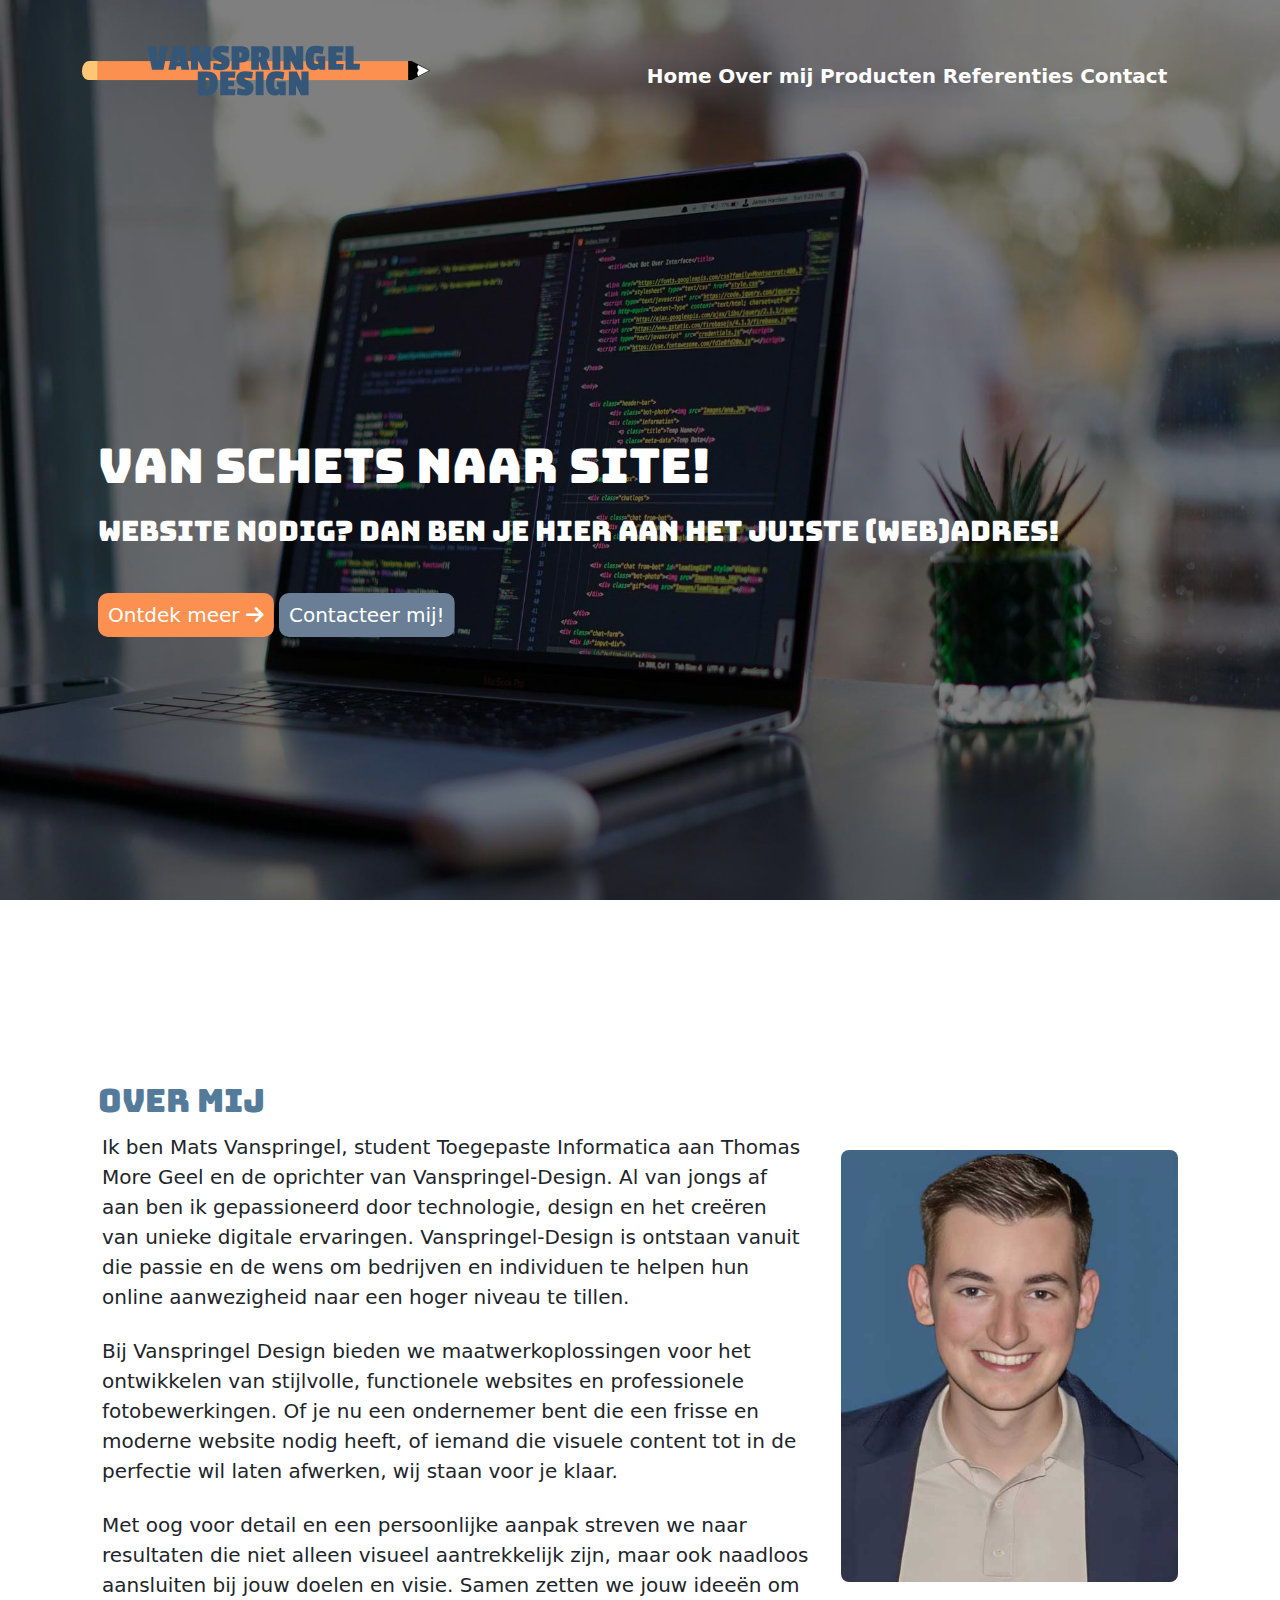
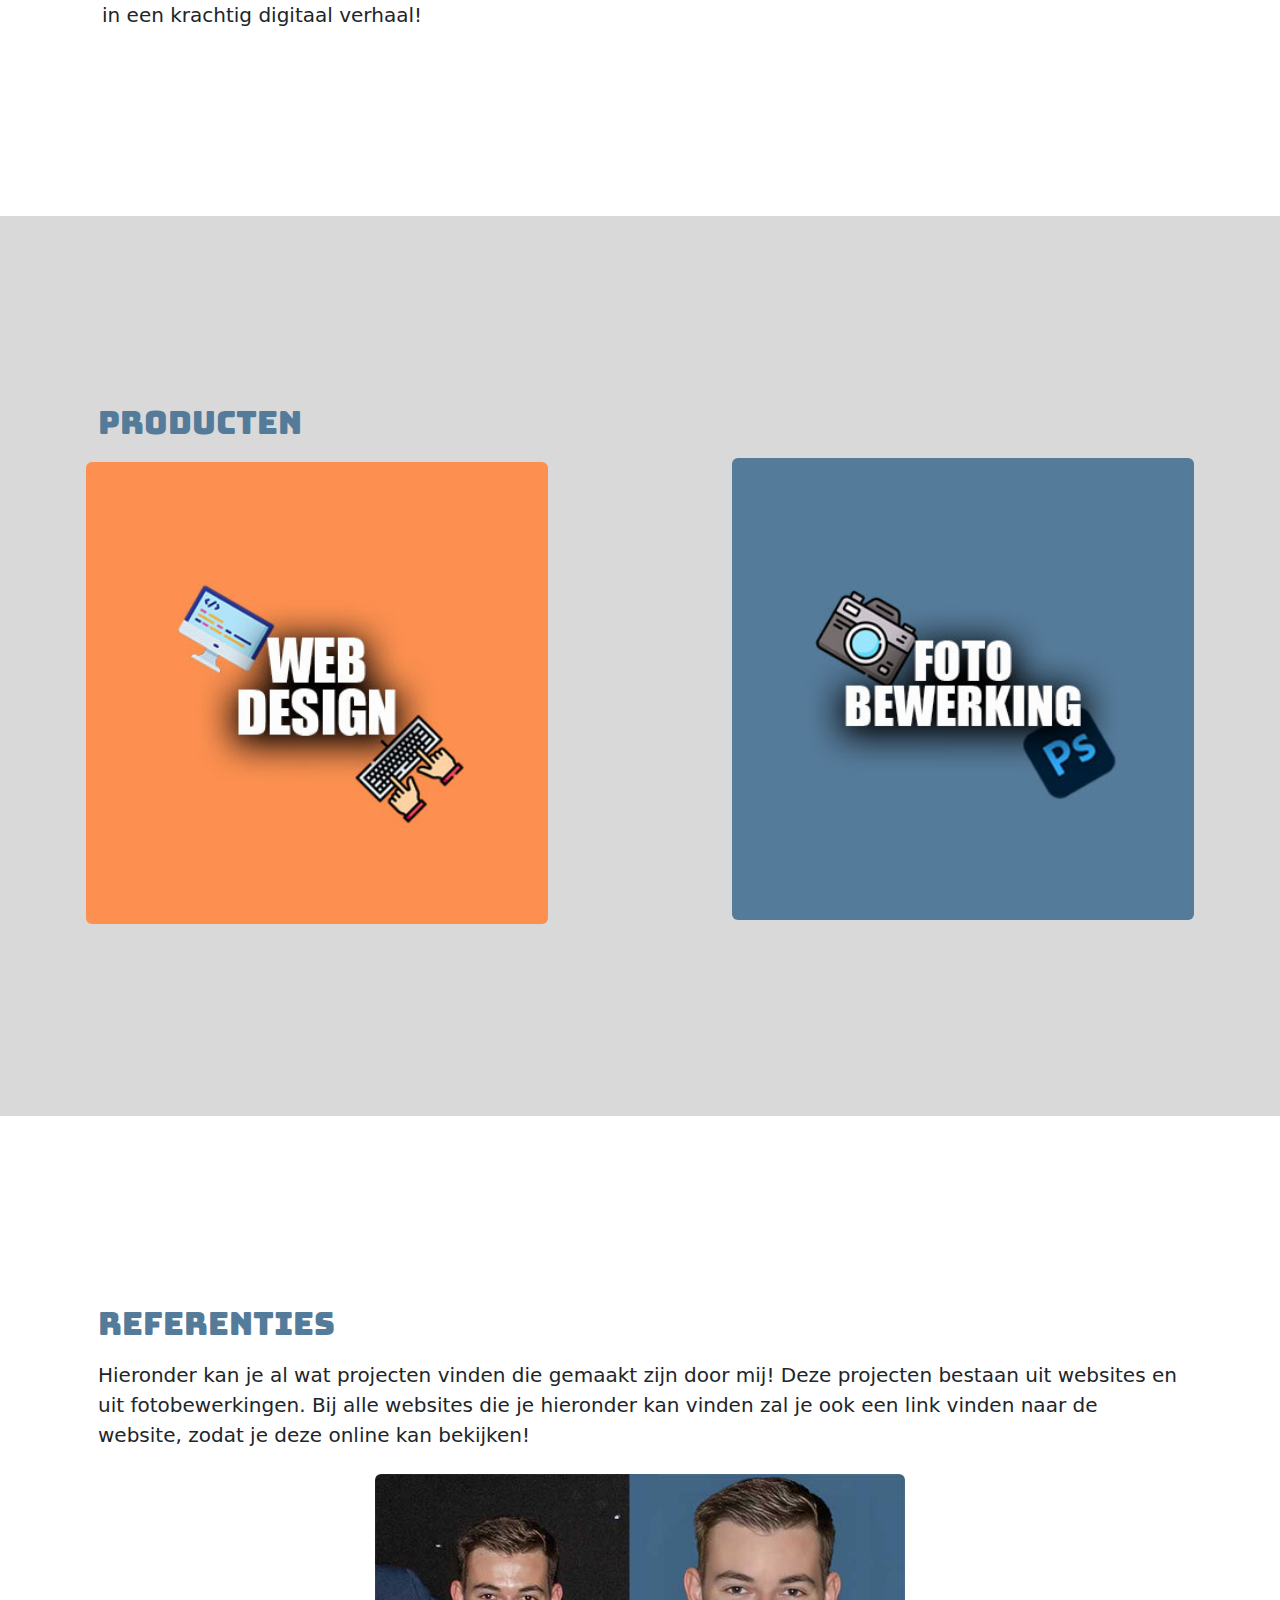
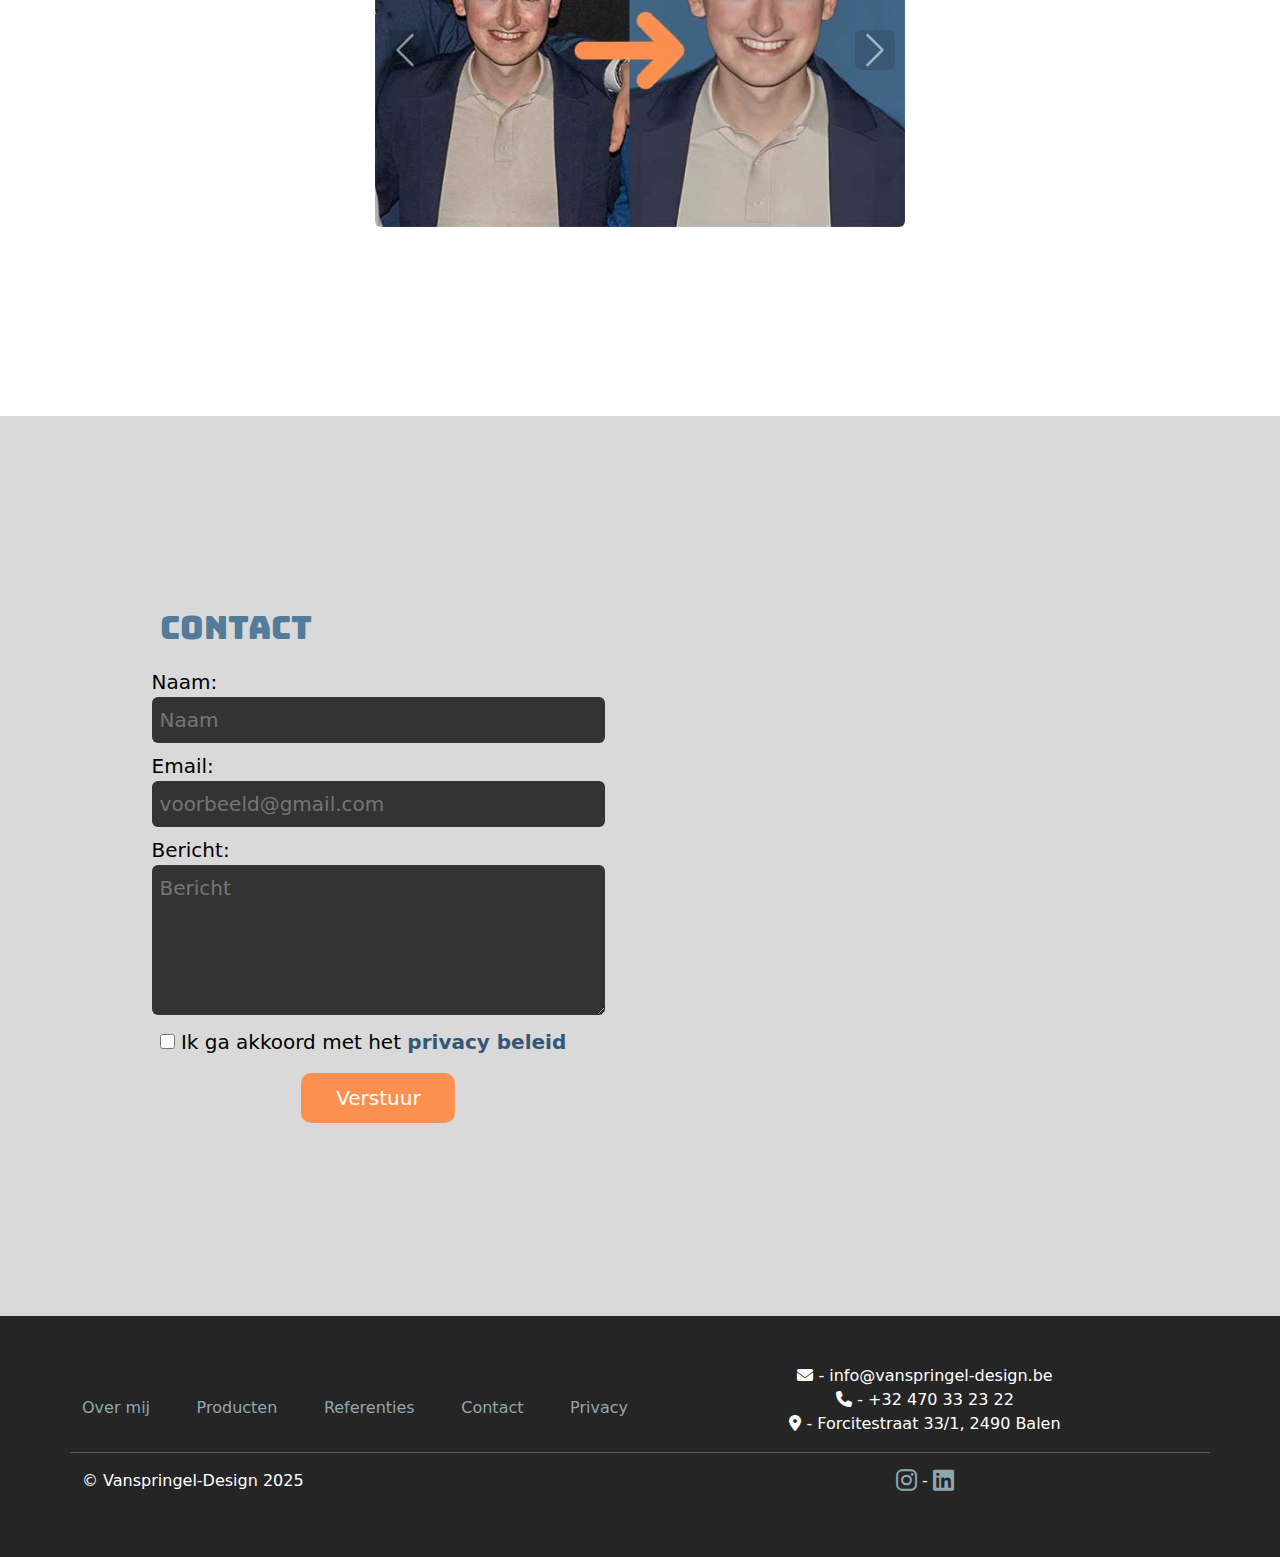
<file: index.html>
<!DOCTYPE html>
<html lang="nl">
<head>
  <meta charset="UTF-8">
  <meta name="robots" content="index, follow">

  <meta name="author" content="Vanspringel-Design">
  <meta name="description" content="Opzoek naar een website om je onderneming te laten groeien? Dan ben je hier aan het juiste (web)adres!">
  <meta name="keywords" content="Vanspringel-Design, webdesign, fotobewerking">
  <meta property="og:title" content="Vanspringel-Design">
  <meta property="og:description" content="Opzoek naar een website om je onderneming te laten groeien? Dan ben je hier aan het juiste (web)adres!">

  <meta name="viewport" content="width=device-width, initial-scale=1.0">
  <link href="https://fonts.googleapis.com/css2?family=Bungee&display=swap" rel="stylesheet">
  <link rel="stylesheet" href="https://cdnjs.cloudflare.com/ajax/libs/font-awesome/6.7.2/css/all.min.css">
  <link href="https://cdn.jsdelivr.net/npm/bootstrap@5.3.3/dist/css/bootstrap.min.css" rel="stylesheet">
  <link rel="stylesheet" href="https://cdnjs.cloudflare.com/ajax/libs/animate.css/4.1.1/animate.min.css" />
  <link rel="stylesheet" href="style/main.css">
  <link rel="shortcut icon" href="favicon.svg" type="image/x-icon">

  <title>Vanspringel-Design | Van schets naar site!</title>
</head>
<body>

<div id="homeWrap">
  <div>
    <div class="container py-2">
      <nav class="navbar navbar-expand-md">
        <div class="row justify-content-evenly w-100">
          <img class="col-8 col-md-6 col-xl-4 mb-3 animate__animated animate__fadeIn" src="assets/logo.svg" alt="Vanspringel-Design logo">

          <button class="col-2 mb-3 navbar-toggler bg-light-blue" type="button" data-bs-toggle="collapse" data-bs-target="#navbarNav"
                  aria-controls="navbarNav" aria-expanded="false" aria-label="Toggle navigation">
            <span class="navbar-toggler-icon"></span>
          </button>

          <div class="col-12 col-md-12 col-xl-6 offset-xl-2 collapse navbar-collapse" id="navbarNav">
            <ul class="d-flex justify-content-evenly navbar-nav w-100 text-center rounded-2 animate__animated animate__fadeIn">
              <li class="nav-item my-1">
                <a class="fs-5 fw-bold t-short text-decoration-none" href="#">Home</a>
              </li>
              <li class="nav-item my-1">
                <a class="fs-5 fw-bold t-short text-decoration-none" href="#overMij">Over mij</a>
              </li>
              <li class="nav-item my-1">
                <a class="fs-5 fw-bold t-short text-decoration-none" href="#producten">Producten</a>
              </li>
              <li class="nav-item my-1">
                <a class="fs-5 fw-bold t-short text-decoration-none" href="#referenties">Referenties</a>
              </li>
              <li class="nav-item my-1">
                <a class="fs-5 fw-bold t-short text-decoration-none" href="#contact">Contact</a>
              </li>
            </ul>
          </div>
        </div>
      </nav>
    </div>
  </div>

  <div class="container">
    <div class="row align-items-center mx-1 animate__animated animate__fadeIn" id="home">
      <div class="col-12">
        <h1 class="font text-white mb-3">Van schets naar site!</h1>
        <p class="font fs-3 text-white mb-5">Website nodig? Dan ben je hier aan het juiste (web)adres!</p>

        <a href="#overMij" class="button primary-button t-short fs-5 m-0">Ontdek meer <i class="fa-solid fa-arrow-right"></i></a>
        <a href="#contact" class="button secondary-button t-short fs-5 m-0">Contacteer mij!</a>
      </div>
    </div>
  </div>
</div>

  <div class="bg-white py-5 py-md-0">
    <div class="container">
      <div class="row align-items-center h-full" id="overMij">
        <div class="col-12">
          <div class="row align-items-center mx-1">
            <div class="col-md-6 col-xl-8">
              <h2 class="col-12 font">Over mij</h2>

              <p class="p-1 fs-5">
                Ik ben <span class="accent">Mats Vanspringel</span>, student Toegepaste Informatica aan Thomas More Geel en de oprichter van Vanspringel-Design. Al van jongs af aan ben ik gepassioneerd door technologie, design en het creëren van
                unieke digitale ervaringen. Vanspringel-Design is ontstaan vanuit die passie en de wens om bedrijven en individuen te helpen hun online aanwezigheid naar een hoger niveau te tillen.
              </p>
              <p class="p-1 fs-5 d-none d-lg-block">
                Bij Vanspringel Design bieden we maatwerkoplossingen voor het ontwikkelen van stijlvolle, functionele websites en professionele fotobewerkingen. Of je nu een ondernemer bent die een frisse en
                moderne website nodig heeft, of iemand die visuele content tot in de perfectie wil laten afwerken, wij staan voor je klaar.
              </p>
              <p class="p-1 fs-5">
                Met oog voor detail en een persoonlijke aanpak streven we naar resultaten die niet alleen visueel aantrekkelijk zijn, maar ook naadloos aansluiten bij jouw doelen en visie.
                Samen zetten we jouw ideeën om in een krachtig digitaal verhaal!
              </p>
            </div>

            <div class="col-md-6 col-xl-4 p-0 p-3">
              <img class="rounded-3" src="assets/overMij.jpg" alt="Mats Vanspringel Foto">
            </div>
          </div>
        </div>
      </div>
    </div>
  </div>

  <div class="bg-grey py-5 py-md-0">
    <div class="container">
      <div class="row align-items-center h-full mx-1" id="producten">
        <div class="col-12">
          <h2 class="font mb-3">Producten</h2>

          <div class="row align-items-start align-items-lg-stretch">
            <div class="product col-12 col-md-5 d-flex flex-column my-1 p-0">
              <img class="col-12 d-none d-xl-block rounded-2" src="assets/Webdesign.jpg" alt="Webdesign">

              <div class="col-12 d-flex flex-column justify-content-center transition text-white h-100 w-100 p-3 t-short rounded-2">
                <h3 class="col-12 font">Webdesign</h3>
                <p class="col-12 fs-5">
                  Bij Vanspringel Design leveren we op maat gemaakte websites die perfect aansluiten bij jouw wensen en de identiteit van jouw bedrijf. Onze designs draaien om gebruiksvriendelijkheid,
                  creativiteit en functionaliteit.
                </p>
                <p class="col-12 fs-5 d-none d-lg-block">
                  Of je nu een zakelijke of informatieve website nodig hebt, wij vertalen jouw ideeën naar een modern en professioneel
                  online platform. We zorgen ervoor dat jouw website niet alleen goed werkt op alle apparaten, maar ook indruk maakt met een uniek ontwerp.
                </p>

                <a href="#contact" class="col-lg-6 offset-lg-3 button primary-button t-short fs-5">Contacteer mij!</a>
              </div>
            </div>

            <div class="product col-12 col-md-5 offset-md-2 d-flex flex-column my-1 mt-5 mt-md-0 p-0">
              <img class="col-12 d-none d-xl-block rounded-2" src="assets/Fotobewerking.jpg" alt="Fotobewerking">

              <div class="col-12 d-flex flex-column justify-content-center transition text-white h-100 w-100 p-3 t-short rounded-2">
                <h3 class="col-12 font">Fotobewerking</h3>
                <p class="col-12 fs-5">
                  Vanspringel Design biedt hoogwaardige fotobewerkingsdiensten om jouw beelden tot leven te brengen. Met behulp van Adobe Photoshop passen we verschillende technieken toe, zoals het verbeteren van kleuren, het verwijderen van oneffenheden, het inkleuren van zwart-witfoto’s en het aanpassen van belichting.
                </p>
                <p class="col-12 fs-5 d-none d-lg-block">
                  Of je nu professionele foto’s nodig hebt voor een project, of persoonlijke herinneringen wilt laten stralen, wij zorgen voor een perfect resultaat dat jouw verwachtingen overtreft.
                </p>

                <a href="#contact" class="col-lg-6 offset-lg-3 button primary-button t-short fs-5">Contacteer mij!</a>
              </div>
            </div>
          </div>
        </div>
      </div>
    </div>
  </div>

  <div class="bg-white">
    <div class="container">
      <div class="row align-items-center h-full mx-1" id="referenties">
        <div class="col-12">
          <h2 class="font mb-3">Referenties</h2>
          <p class="fs-5">Hieronder kan je al wat projecten vinden die gemaakt zijn door mij! Deze projecten bestaan uit websites en uit fotobewerkingen. Bij alle websites die je hieronder kan vinden zal je ook een link vinden naar de website, zodat je deze online kan bekijken!</p>

          <div class="row mt-4">
            <div id="carouselExampleInterval" class="carousel slide col-md-8 col-lg-6 offset-md-2 offset-lg-3" data-bs-ride="carousel">
              <div class="carousel-inner">
                <div class="carousel-item active" data-bs-interval="10000">
                  <img src="assets/projecten/fotobewerking_001.jpg" class="d-block w-100 rounded-2" alt="Fotobewerking voorbeeld">
                </div>
                <div class="carousel-item" data-bs-interval="10000">
                  <img src="assets/projecten/wnkl_mockup.jpg" class="d-block w-100 rounded-2" alt="Project WNKL">

                  <div class="carousel-caption d-none d-md-block bg-fade-black rounded-2">
                    <h5 class="font text-white">W_NK_L</h5>
                    <p class="fs-5">Bekijk de site <a class="t-short" href="https://www.wnkl.be" target="_blank">hier</a></p>
                  </div>
                </div>
              </div>
              <button class="carousel-control-prev" type="button" data-bs-target="#carouselExampleInterval" data-bs-slide="prev">
                <span class="carousel-control-prev-icon rounded-2" aria-hidden="true"></span>
                <span class="visually-hidden">Previous</span>
              </button>
              <button class="carousel-control-next" type="button" data-bs-target="#carouselExampleInterval" data-bs-slide="next">
                <span class="carousel-control-next-icon rounded-2" aria-hidden="true"></span>
                <span class="visually-hidden">Next</span>
              </button>
            </div>
          </div>
        </div>
      </div>
    </div>
  </div>

  <div class="bg-grey">
    <div class="container">
      <div class="row align-items-center justify-content-xl-evenly h-full mx-1" id="contact">
        <div class="col-xl-5">
          <h2 class="font mb-3">Contact</h2>

          <form id="contactForm" class="row align-items-center" action="https://formspree.io/f/xkggewqb" method="post">
            <label for="naam" class="col-12 p-1 fs-5">Naam:
              <input type="text" id="naam" name="naam" class="col-12 text-white p-2 rounded-2" required placeholder="Naam">
            </label>

            <label for="email" class="col-12 p-1 fs-5">Email:
              <input type="email" id="email" name="email" class="col-12 text-white p-2 rounded-2" required placeholder="voorbeeld@gmail.com">
            </label>

            <label id="textArea" for="bericht" class="col-12 p-1 fs-5">Bericht:
              <textarea name="bericht" id="bericht" class="col-12 p-2 text-white rounded-2" required placeholder="Bericht"></textarea>
            </label>

            <div id="checkboxWrap" class="col-12 mb-3 fs-5">
              <label id="checkbox" for="checkbox"><input type="checkbox" class="p-2" required> Ik ga akkoord met het <a href="privacy.html" class="primary-link t-short">privacy&nbsp;beleid</a></label>
            </div>

            <button type="submit" class="col-4 offset-4 button primary-button t-short fs-5">Verstuur</button>
          </form>
        </div>

        <iframe class="col-xl-5 d-none d-xl-block p-0 rounded-3" src="https://www.google.com/maps/embed?pb=!1m18!1m12!1m3!1d2500.591503901025!2d5.230529476803681!3d51.189751571742846!2m3!1f0!2f0!3f0!3m2!1i1024!2i768!4f13.1!3m3!1m2!1s0x47c132ff1254b64d%3A0x2eeae6efdf25f70f!2sForcitestraat%2033_1%2C%202490%20Balen!5e0!3m2!1snl!2sbe!4v1733677751961!5m2!1snl!2sbe" width="600" height="450" style="border:0;" allowfullscreen="" loading="lazy" referrerpolicy="no-referrer-when-downgrade"></iframe>
      </div>
    </div>
  </div>

  <footer class="bg-light-black py-5">
    <div class="container">
      <div class="row align-items-center">
        <div class="col-md-6 mb-4 mb-md-0">
          <ul class="d-flex justify-content-between m-0 list-unstyled">
            <li><a class="t-short" href="#overMij">Over mij</a></li>
            <li><a class="t-short" href="#producten">Producten</a></li>
            <li><a class="t-short" href="#referenties">Referenties</a></li>
            <li><a class="t-short" href="#contact">Contact</a></li>
            <li><a class="t-short" href="privacy.html">Privacy</a></li>
          </ul>
        </div>

        <div class="col-md-6 text-white text-center pb-3 mb-4 mb-md-0">
          <p class="m-0"><i class="fa-solid fa-envelope"></i> - info@vanspringel-design.be</p>
          <p class="m-0"><i class="fa-solid fa-phone"></i> - +32 470 33 23 22</p>
          <p class="m-0"><i class="fa-solid fa-location-dot"></i> - Forcitestraat 33/1, 2490 Balen</p>
        </div>
        
        <hr class="text-white">

        <div class="col-md-6 text-white text-center text-md-start">
          <p>&copy; Vanspringel-Design 2025</p>
        </div>

        <div class="col-md-6 text-center text-white mt-4  mt-md-0">
          <p><a class="t-short" href="https://www.instagram.com/vanspringel_design.be/"><i class="fa-brands fa-instagram fa-xl"></i></a> - <a class="t-short" href="https://www.linkedin.com/in/mats-vanspringel/"><i class="fa-brands fa-linkedin fa-xl"></i></a></p>
        </div>

      </div>
    </div>
  </footer>

  <script src="https://cdn.jsdelivr.net/npm/bootstrap@5.3.3/dist/js/bootstrap.bundle.min.js"></script>
    
</body>
</html>
</file>
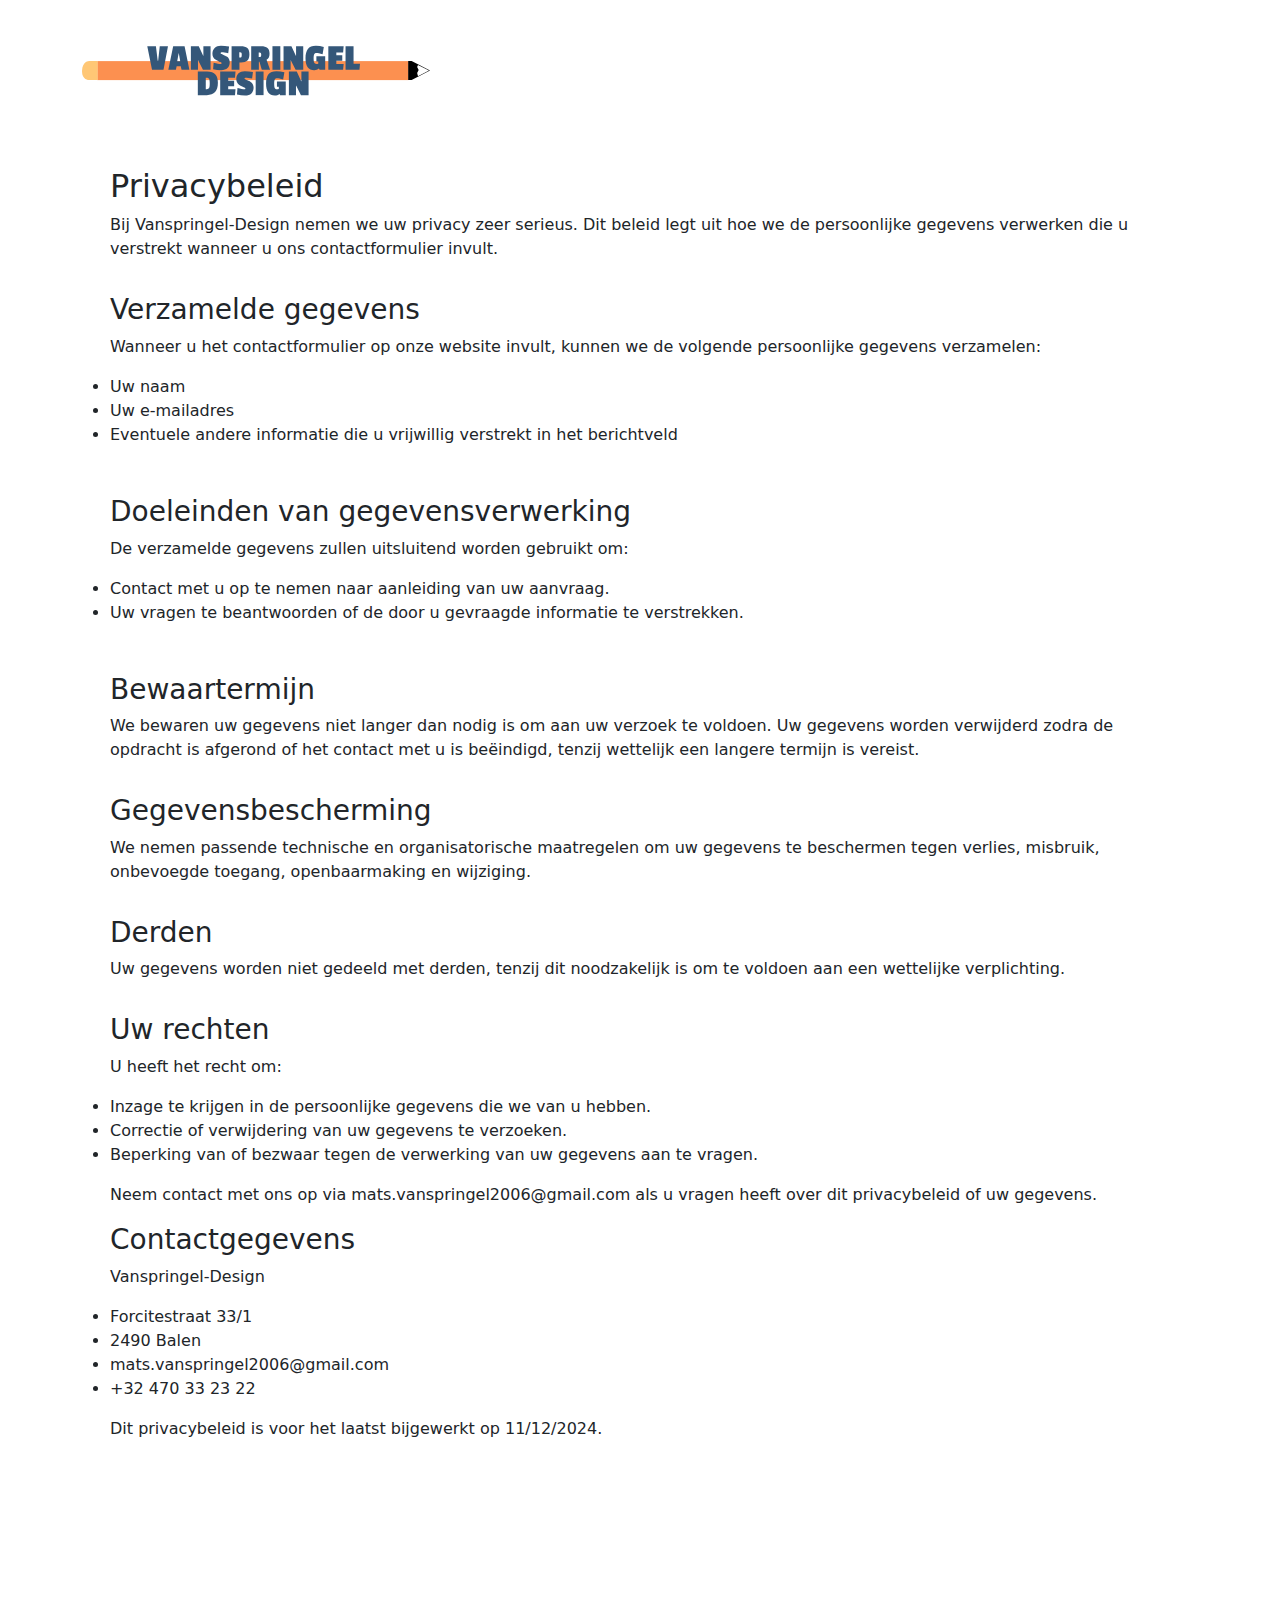
<file: privacy.html>
<!DOCTYPE html>
<html lang="nl">
<head>
    <meta charset="UTF-8">
    <meta name="robots" content="index, follow">

    <meta name="author" content="Vanspringel-Design">
    <meta name="description" content="Opzoek naar een website om je onderneming te laten groeien? Dan ben je hier aan het juiste (web)adres!">
    <meta name="keywords" content="Vanspringel-Design, webdesign, fotobewerking">
    <meta property="og:title" content="Vanspringel-Design">
    <meta property="og:description" content="Opzoek naar een website om je onderneming te laten groeien? Dan ben je hier aan het juiste (web)adres!">

    <meta name="viewport" content="width=device-width, initial-scale=1.0">
    <link href="https://fonts.googleapis.com/css2?family=Bungee&display=swap" rel="stylesheet">
    <link rel="stylesheet" href="https://cdnjs.cloudflare.com/ajax/libs/font-awesome/6.7.2/css/all.min.css">
    <link href="https://cdn.jsdelivr.net/npm/bootstrap@5.3.3/dist/css/bootstrap.min.css" rel="stylesheet">
    <link rel="stylesheet" href="https://cdnjs.cloudflare.com/ajax/libs/animate.css/4.1.1/animate.min.css" />
    <link rel="stylesheet" href="style/style.css">
    <link rel="shortcut icon" href="favicon.svg" type="image/x-icon">

    <title>Vanspringel-Design | Privacybeleid</title>
</head>
<body>

    <div class="bg-light-blue">
        <div class="container py-2">
            <nav class="navbar navbar-expand-md">
                <div class="row justify-content-evenly w-100">
                    <img class="col-8 col-md-6 col-xl-4 mb-3" src="assets/logo.svg" alt="Vanspringel-Design logo">

                    <button class="col-2 mb-3 navbar-toggler" type="button" data-bs-toggle="collapse" data-bs-target="#navbarNav" aria-controls="navbarNav" aria-expanded="false" aria-label="Toggle navigation">
                        <span class="navbar-toggler-icon"></span>
                    </button>

                    <div class="col-12 col-md-12 col-xl-6 offset-xl-2 collapse navbar-collapse" id="navbarNav">
                        <ul class="d-flex justify-content-evenly navbar-nav w-100 text-center rounded-2 animate__animated animate__fadeIn">
                            <li class="nav-item my-1">
                                <a class="fs-5 fw-bold t-short text-decoration-none" href="index.html">Home</a>
                            </li>
                            <li class="nav-item my-1">
                                <a class="fs-5 fw-bold t-short text-decoration-none" href="index.html#overMij">Over mij</a>
                            </li>
                            <li class="nav-item my-1">
                                <a class="fs-5 fw-bold t-short text-decoration-none" href="index.html#producten">Producten</a>
                            </li>
                            <li class="nav-item my-1">
                                <a class="fs-5 fw-bold t-short text-decoration-none" href="index.html#referenties">Referenties</a>
                            </li>
                            <li class="nav-item my-1">
                                <a class="fs-5 fw-bold t-short text-decoration-none" href="index.html#contact">Contact</a>
                            </li>
                        </ul>
                    </div>
                </div>
            </nav>
        </div>
    </div>

    <div class="container">
        <div class="row m-3">
            <h2 class="col-12 font">Privacybeleid</h2>

            <p class="col-12">
                Bij Vanspringel-Design nemen we uw privacy zeer serieus. Dit beleid legt uit hoe we de persoonlijke gegevens verwerken die u verstrekt wanneer u ons contactformulier invult.
            </p>

            <h3 class="col-12 font mt-3">Verzamelde gegevens</h3>

            <p class="col-12">
                Wanneer u het contactformulier op onze website invult, kunnen we de volgende persoonlijke gegevens verzamelen:
            <ul class="privacyList">
                <li>Uw naam</li>
                <li>Uw e-mailadres</li>
                <li>Eventuele andere informatie die u vrijwillig verstrekt in het berichtveld</li>
            </ul>
            </p>

            <h3 class="col-12 font mt-3">Doeleinden van gegevensverwerking</h3>

            <p class="col-12">
                De verzamelde gegevens zullen uitsluitend worden gebruikt om:
            <ul class="privacyList">
                <li>Contact met u op te nemen naar aanleiding van uw aanvraag.</li>
                <li>Uw vragen te beantwoorden of de door u gevraagde informatie te verstrekken.</li>
            </ul>
            </p>

            <h3 class="col-12 font mt-3">Bewaartermijn</h3>

            <p class="col-12">
                We bewaren uw gegevens niet langer dan nodig is om aan uw verzoek te voldoen. Uw gegevens worden verwijderd zodra de opdracht is afgerond of het contact met u is beëindigd, tenzij wettelijk een langere termijn is vereist.
            </p>

            <h3 class="col-12 font mt-3">Gegevensbescherming</h3>

            <p class="col-12">
                We nemen passende technische en organisatorische maatregelen om uw gegevens te beschermen tegen verlies, misbruik, onbevoegde toegang, openbaarmaking en wijziging.
            </p>

            <h3 class="col-12 font mt-3">Derden</h3>

            <p class="col-12">
                Uw gegevens worden niet gedeeld met derden, tenzij dit noodzakelijk is om te voldoen aan een wettelijke verplichting.
            </p>

            <h3 class="col-12 font mt-3">Uw rechten</h3>

            <p class="col-12">
                U heeft het recht om:
            </p>
            <ul class="privacyList">
                <li>Inzage te krijgen in de persoonlijke gegevens die we van u hebben.</li>
                <li>Correctie of verwijdering van uw gegevens te verzoeken.</li>
                <li>Beperking van of bezwaar tegen de verwerking van uw gegevens aan te vragen.</li>
            </ul>

            <p>
                Neem contact met ons op via mats.vanspringel2006@gmail.com als u vragen heeft over dit privacybeleid of uw gegevens.
            </p>

            <h3 class="col-12 font">Contactgegevens</h3>

            <p>
                Vanspringel-Design
            </p>
            <ul class="privacyList">
                <li>Forcitestraat 33/1</li>
                <li>2490 Balen</li>
                <li>mats.vanspringel2006@gmail.com</li>
                <li>+32 470 33 23 22</li>
            </ul>

            <p>
                Dit privacybeleid is voor het laatst bijgewerkt op 11/12/2024.
            </p>
        </div>
    </div>

    <footer class="bg-light-black py-5">
        <div class="container">
            <div class="row align-items-center">
                <div class="col-md-6 mb-4 mb-md-0">
                    <ul class="d-flex justify-content-between m-0 list-unstyled">
                        <li><a class="t-short" href="index.html#overMij">Over mij</a></li>
                        <li><a class="t-short" href="index.html#producten">Producten</a></li>
                        <li><a class="t-short" href="index.html#referenties">Referenties</a></li>
                        <li><a class="t-short" href="index.html#contact">Contact</a></li>
                        <li><a class="t-short" href="#">Privacy</a></li>
                    </ul>
                </div>

                <div class="col-md-6 text-white text-center pb-3 mb-4 mb-md-0">
                    <p class="m-0"><i class="fa-solid fa-envelope"></i> - info@vanspringel-design.be</p>
                    <p class="m-0"><i class="fa-solid fa-phone"></i> - +32 470 33 23 22</p>
                    <p class="m-0"><i class="fa-solid fa-location-dot"></i> - Forcitestraat 33/1, 2490 Balen</p>
                </div>

                <hr class="text-white">

                <div class="col-md-6 text-white text-center text-md-start">
                    <p>&copy; Vanspringel-Design 2025</p>
                </div>

                <div class="col-md-6 text-center text-white">
                    <p><a class="t-short" href="https://www.instagram.com/vanspringel_design.be/"><i class="fa-brands fa-instagram fa-xl"></i></a> - <a class="t-short" href="https://www.linkedin.com/in/mats-vanspringel/"><i class="fa-brands fa-linkedin fa-xl"></i></a></p>
                </div>

            </div>
        </div>
    </footer>

    <script src="https://cdn.jsdelivr.net/npm/bootstrap@5.3.3/dist/js/bootstrap.bundle.min.js"></script>

</body>
</html>
</file>
<file: style/main.css>
@import "var.css";
@import "style.css";
@import "components/button.css"
</file>
<file: style/style.css>
::selection{
    background-color: var(--blue);
    color: white;
}

nav{
    min-height: 15vh;
}

nav ul{
    position: absolute;
}

nav a{
    color: var(--nav-white);
}

nav a:hover{
    color: var(--yellow);
}

h1{
    font-size: 3rem;
}

h1, h2, h3{
    color: var(--blue);
}

input, textarea{
    background-color: #333;
    border: none;
}

textarea{
    min-height: 150px;
}

img{
    max-width: 100%;
    height: auto;
}

footer a, .carousel-caption a{
    color: var(--light-blue);
    text-decoration: none;
}

footer a:hover, .carousel-caption a:hover{
    color: var(--orange);
} 

#homeWrap{
    background-image: linear-gradient(rgba(0,0,0,.5), rgba(0,0,0,.5)), url("../assets/hero_option.jpg");
    background-attachment: fixed;
    background-size: auto 100%;
    background-position: 20%;
}

#home{
    min-height: 85vh;
}

#checkbox{
    accent-color: var(--orange);
}

#checkbox input{
    height: 15px;
    width: 15px;
}

.product p, .product h3{
    color: var(--black);
}

.primary-link{
    color: var(--dark-blue);
    text-decoration: none;
    font-weight: bold;
}

.primary-link:hover{
    color: var(--blue);
}

.carousel-control-prev-icon, .carousel-control-next-icon{
    background-color: rgba(0,0,0,.25);
    height: 40px;
    width: 40px;
}

.h-full{
    min-height: 100vh;
}

.font{
    font-family: var(--main-font);
}

.fs-2{
    font-size: 1rem;
}

.primary:hover{
    background-position: left;
    color: white;
}

.bg-light-black{
    background-color: var(--black);
    color: white;
}

.bg-fade-black{
    background-color: var(--black-fade);
    color: white;
}

.bg-grey{
    background-color: var(--gray);
    color: black;
}

.bg-dark-blue{
    background-color: var(--dark-blue);
    color: white;
}

.bg-blue{
    background-color: var(--blue);
    color: black;
}

.bg-light-blue{
    background-color: var(--light-blue);
    color: white;
}

.bg-orange{
    background-color: var(--orange);
    color: white;
}

.bg-yellow{
    background-color: var(--yellow);
    color: black;
}

.t-short{
    transition: .25s;
}

@media screen and (min-width: 1200px){
    #homeWrap{
        background-size: 100% 100%;
        background-position: left;
    }

    nav ul{
        position: inherit;
    }

    .product p, .product h3{
        color: white;
    }

    .product{
        position: relative;
    }

    .product div{
        position: absolute;
        background-color: rgba(0,0,0,.5);
        top: 0;
        opacity: 0;
    }

    .product div:hover{
        opacity: 1;
    }
}
</file>
